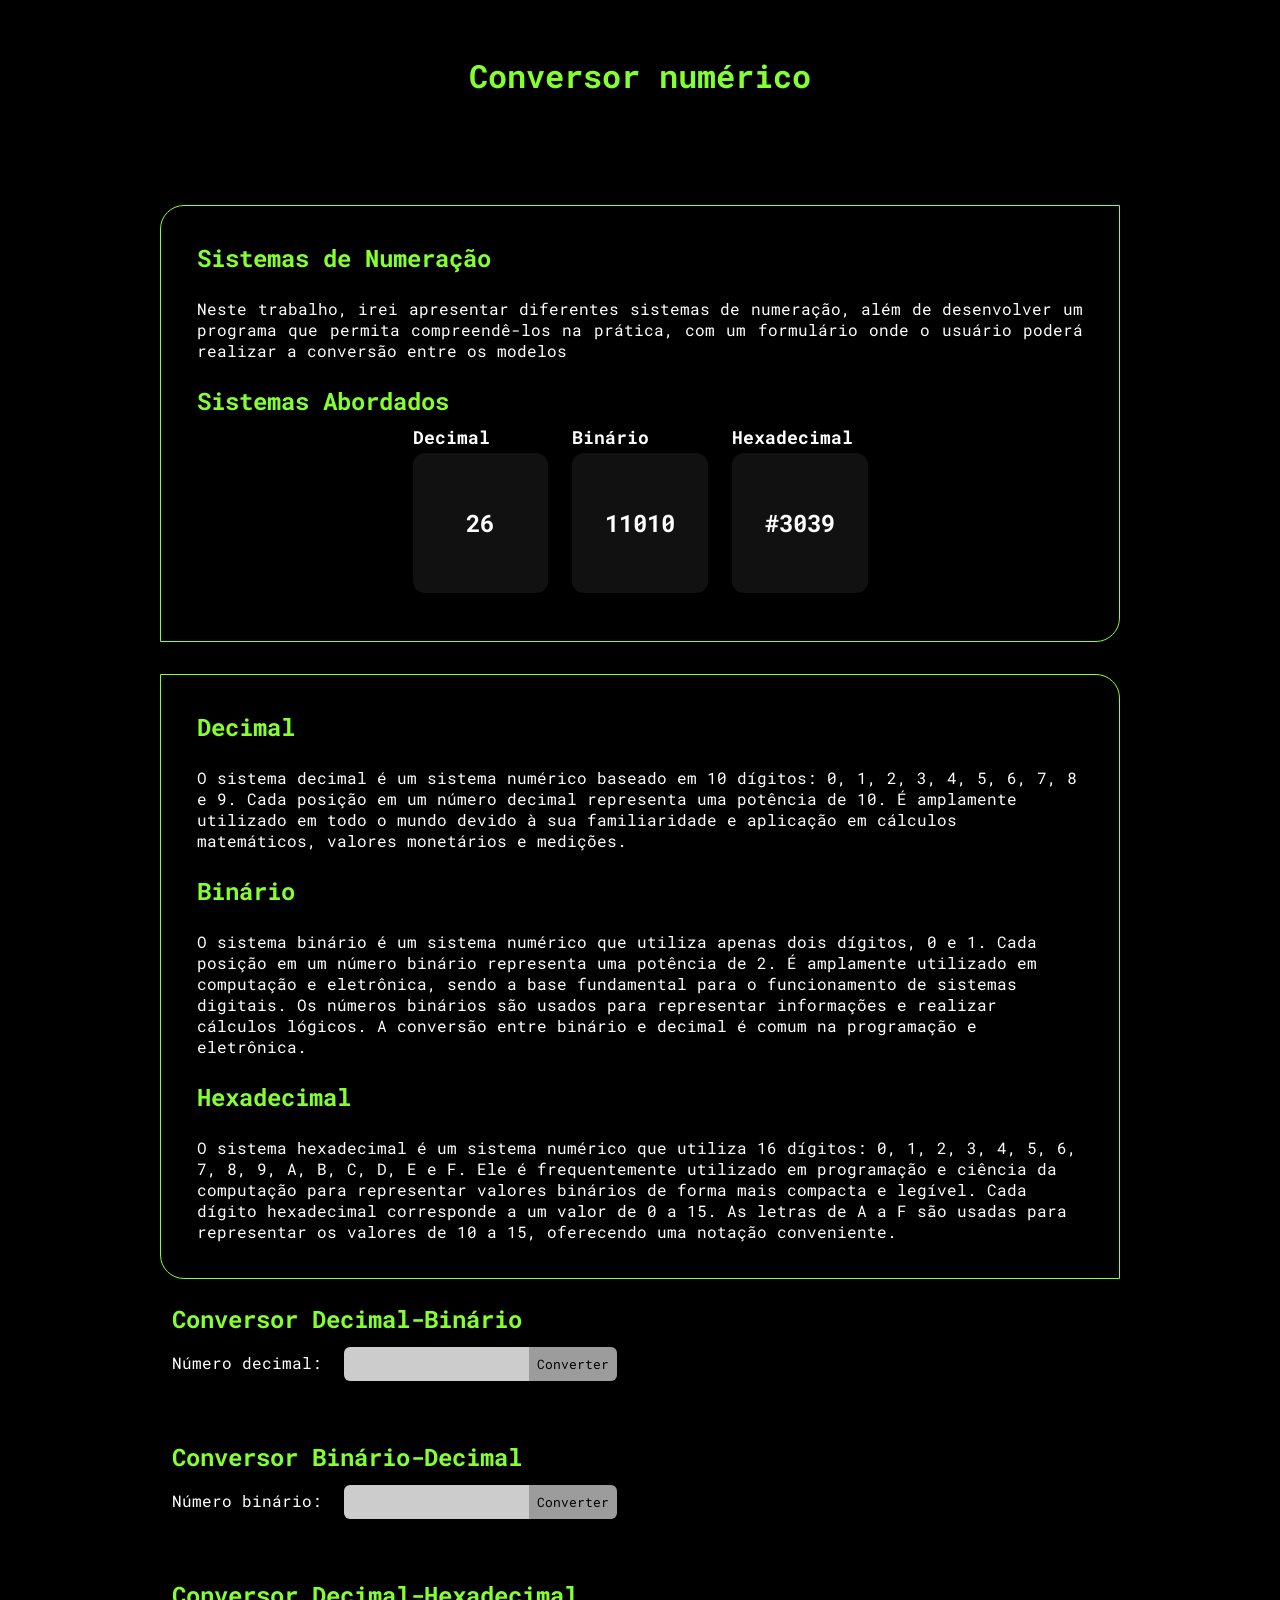
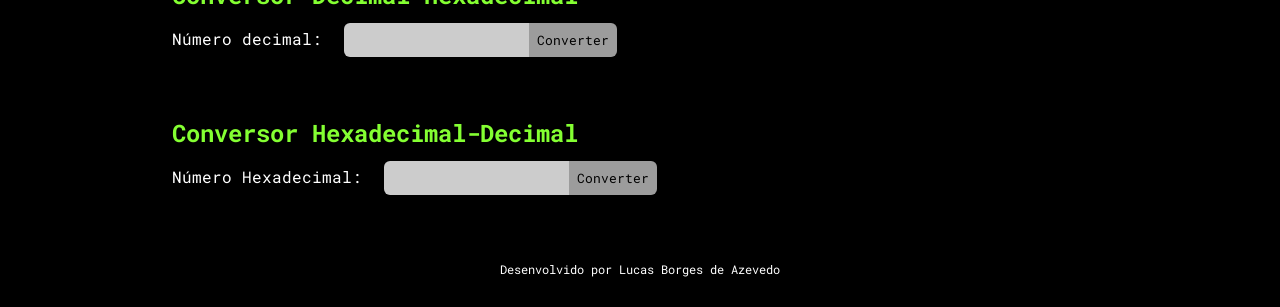
<file: projeto-final-fundamentos/index.html>
<!DOCTYPE html>
<html lang="en">

<head>
    <meta charset="UTF-8">
    <meta name="viewport" content="width=device-width, initial-scale=1.0">
    <script src="js/script.js"></script>
    <link rel="preconnect" href="https://fonts.googleapis.com">
    <link rel="preconnect" href="https://fonts.gstatic.com" crossorigin>
    <link href="https://fonts.googleapis.com/css2?family=Roboto+Mono:wght@400;500&display=swap" rel="stylesheet">
    <link rel="stylesheet" href="css/style.css">
    <title>Conversor</title>
</head>

<body>
    <header>
        <h1>Conversor numérico</h1>
    </header>
    <main>
        <section class="apresentacao">
            <div>
                <h2>Sistemas de Numeração</h2>
                <p>Neste trabalho, irei apresentar diferentes sistemas de numeração, além de desenvolver um programa que permita compreendê-los na prática, com um formulário onde o usuário poderá realizar a conversão entre os modelos</p>
                <h2>Sistemas Abordados</h2>
                <div class="box">
                    <div>
                        <h4 class="nome-sist">Decimal</h4>
                        <h4>26</h4>
                    </div>
                    <div>
                        <h4 class="nome-sist">Binário</h4>
                        <h4>11010</h4>
                    </div>
                    <div>
                        <h4 class="nome-sist">Hexadecimal</h4>
                        <h4>#3039</h4>
                    </div>
                </div>
            </div>
        </section>
        <section class="sistemas">
            <h2>Decimal</h2>
            <p>O sistema decimal é um sistema numérico baseado em 10 dígitos: 0, 1, 2, 3, 4, 5, 6, 7, 8 e 9. Cada posição em um número decimal representa uma potência de 10. É amplamente utilizado em todo o mundo devido à sua familiaridade e aplicação em cálculos matemáticos, valores monetários e medições.</p>

            <h2>Binário</h2>
            <p>O sistema binário é um sistema numérico que utiliza apenas dois dígitos, 0 e 1. Cada posição em um número binário representa uma potência de 2. É amplamente utilizado em computação e eletrônica, sendo a base fundamental para o funcionamento de sistemas digitais. Os números binários são usados para representar informações e realizar cálculos lógicos. A conversão entre binário e decimal é comum na programação e eletrônica.</p>

            <h2>Hexadecimal</h2>
            <p>O sistema hexadecimal é um sistema numérico que utiliza 16 dígitos: 0, 1, 2, 3, 4, 5, 6, 7, 8, 9, A, B, C, D, E e F. Ele é frequentemente utilizado em programação e ciência da computação para representar valores binários de forma mais compacta e legível. Cada dígito hexadecimal corresponde a um valor de 0 a 15. As letras de A a F são usadas para representar os valores de 10 a 15, oferecendo uma notação conveniente.</p>
        </section>
        <section class="dec-bin">
                <h2>Conversor Decimal-Binário</h2>
                <label for="decimal">Número decimal:</label>
                <input type="text" id="decimal">
                <button onclick="converterDecBin()">Converter</button>
                <p id="resultadoBinario"></p>
        </section>

        <section class="bin-dec">
            <h2>Conversor Binário-Decimal</h2>
            <label for="binario">Número binário:</label>
            <input type="text" id="binario">
            <button onclick="converterBinDec()">Converter</button>
            <p id="resultadoDecimal"></p>
        </section>
        
        <section class="dec-hex">
            <h2>Conversor Decimal-Hexadecimal</h2>
            <label for="decimal">Número decimal:</label>
            <input type="text" id="decimalHex">
            <button onclick="converterDecHex()">Converter</button>
            <p id="resultadoHexadecimal"></p>
        </section>
        
        <section class="hex-dec">
            <h2>Conversor Hexadecimal-Decimal</h2>
            <label for="hexadecimal">Número Hexadecimal:</label>
            <input type="text" id="hexadecimalDec">
            <button onclick="converterHexDec()">Converter</button>
            <p id="resultadoDecimalHex"></p>
        </section>
        <script>
            function converterBinDec() {
                var binario = document.getElementById("binario").value;
                var decimal = binarioParaDecimal(binario);
                document.getElementById("resultadoDecimal").textContent = "Decimal: " + decimal;
            }
            function converterDecBin() {
                var decimal = document.getElementById("decimal").value;
                var binario = decimalParaBinario(decimal);
                document.getElementById("resultadoBinario").textContent = "Dinário: " + binario;
            }
            function converterDecHex() {
                var decimal = document.getElementById("decimalHex").value;
                var hex = decimalParaHexadecimal(decimal);
                document.getElementById("resultadoHexadecimal").textContent = "Hexadecimal: " + hex;
            }
            function converterHexDec() {
                var hex = document.getElementById("hexadecimalDec").value;
                var decimal = hexadecimalParaDecimal(hex);
                document.getElementById("resultadoDecimalHex").textContent = "Decimal: " + decimal;
            }
        </script>
    </main>
    <footer>
        <p>Desenvolvido por Lucas Borges de Azevedo</p>
    </footer>
</body>

</html>
</file>
<file: projeto-final-fundamentos/css/style.css>
*{
    margin: 0;
    padding: 0;
    box-sizing: border-box;
    font-family: 'Roboto Mono', monospace;
}
body{
    background-color: black;
    color: white;
}
h1{
    padding: 54px;
    text-align: center;
    color: #84ff32;
    text-shadow: 2px 2px 4px rgba(0, 0, 0, 0.8);
}
h2{
    color: #84ff32;
}
section{
    width: 75%;
    margin: auto;
    padding: 12px 0;
}
h2, p, label{
    padding: 12px;
}
.apresentacao{
    margin-top: 54px;
    text-align: justify;
    padding: 24px;
    border: 1px solid #84ff32;
    border-radius: 24px 0 24px 0;
}
.sistemas{
    margin-top: 32px;
    padding: 24px;
    border: 1px solid #84ff32;
    border-radius: 0 24px 0 24px;
}
.box{
    width: 50%;
    margin: auto;
    display: flex;
    flex-direction: row;
    gap: 24px;
    padding: 24px 0;
}
.box div{
    width: 33.3%;
    height: 140px;
    background-color: rgb(17, 17, 17);
    border-radius: 12px;
    color: white;
    text-align: center;
    font-size: 24px;
}
h4{
    padding: 10px 0;
}
.nome-sist{
    font-size: 18px;
    text-align: left;
    position: relative;
    top: -38px;
    color: white;
}
#decimal, #binario, #decimalHex, #hexadecimalDec{
    background-color: rgb(204, 204, 204);
    color: black;
    padding: 8px;
    outline: none;
    border: none;
    border-radius: 6px 0 0 6px;
}
button{
    padding: 8px;
    outline: none;
    border: none;
    border-radius: 0 6px 6px 0;
    background-color: #9c9c9c;
    translate: -10px;
    transition: all 0.2s ease-in-out;
}
button:hover{
    background-color: #b3b3b3;
    cursor: pointer;
}
footer{
    text-align: center;
    font-size: 12px;
    padding: 18px;
}
</file>
